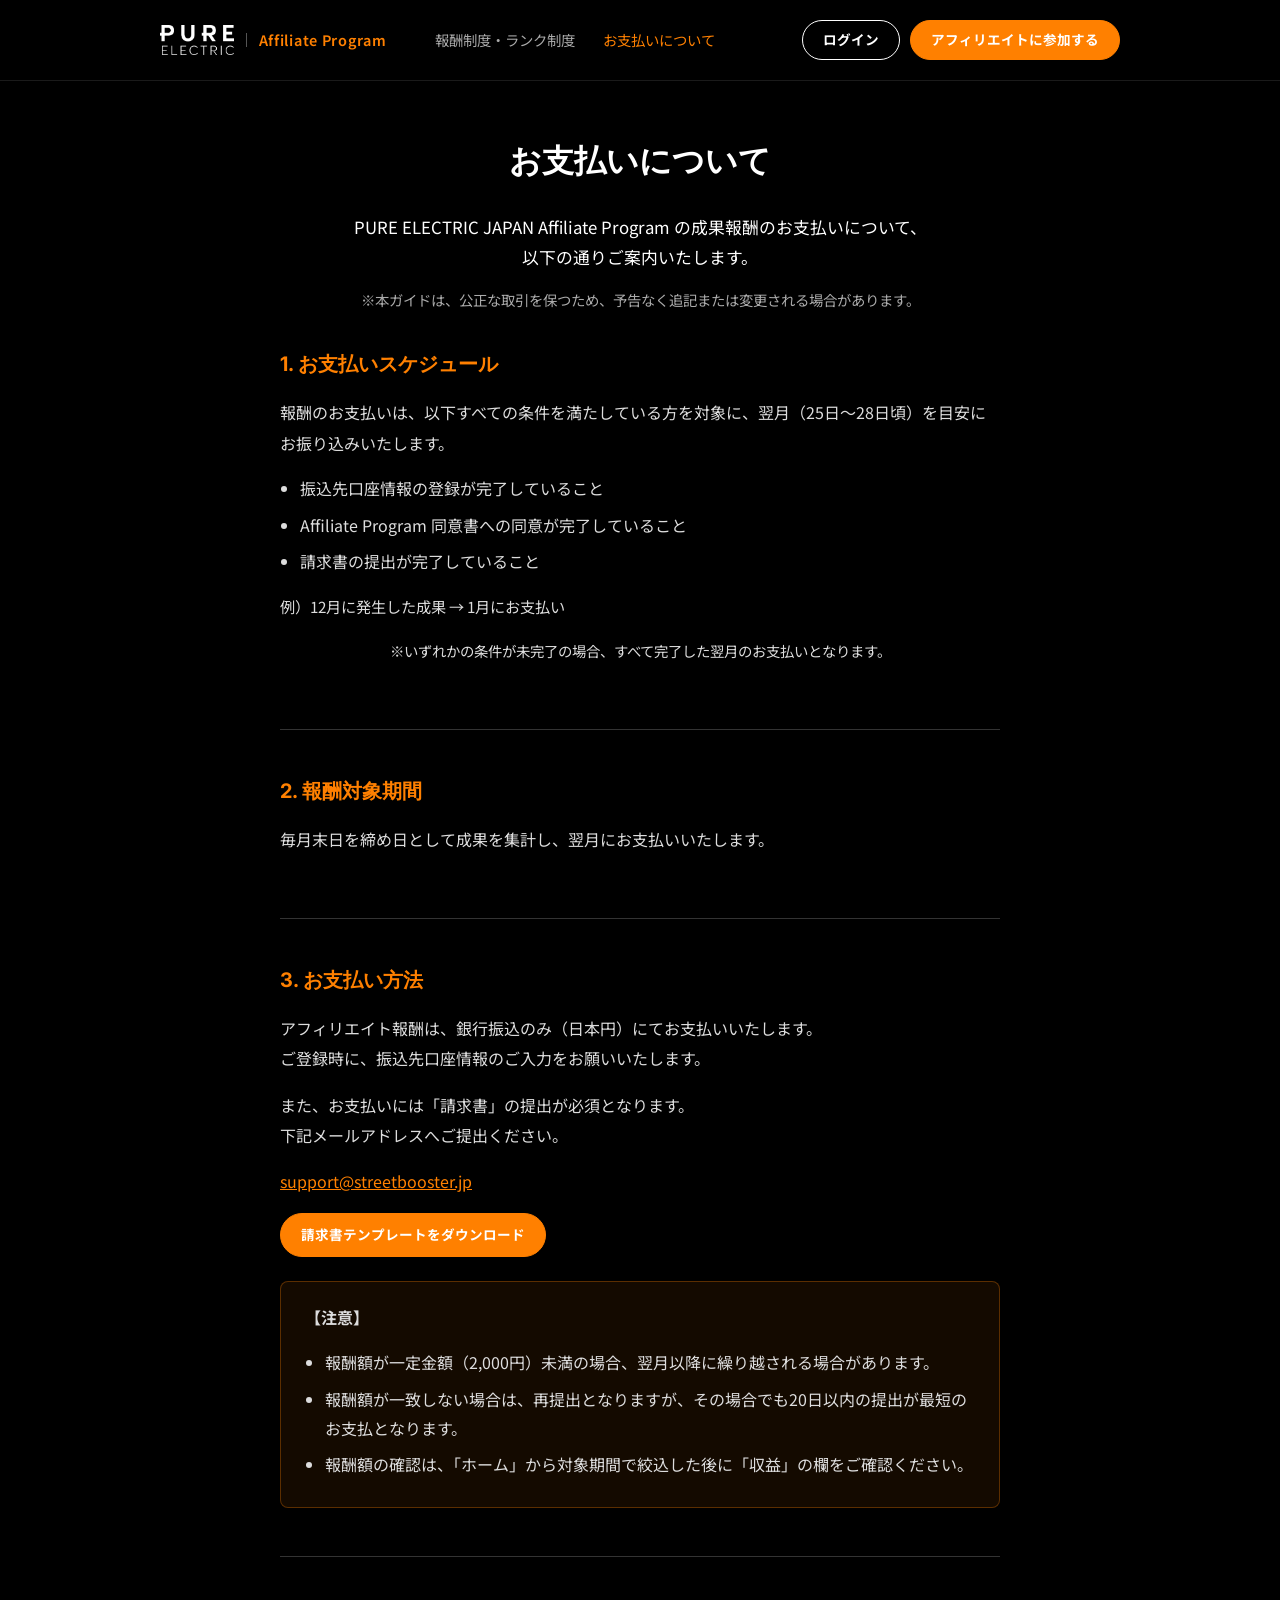
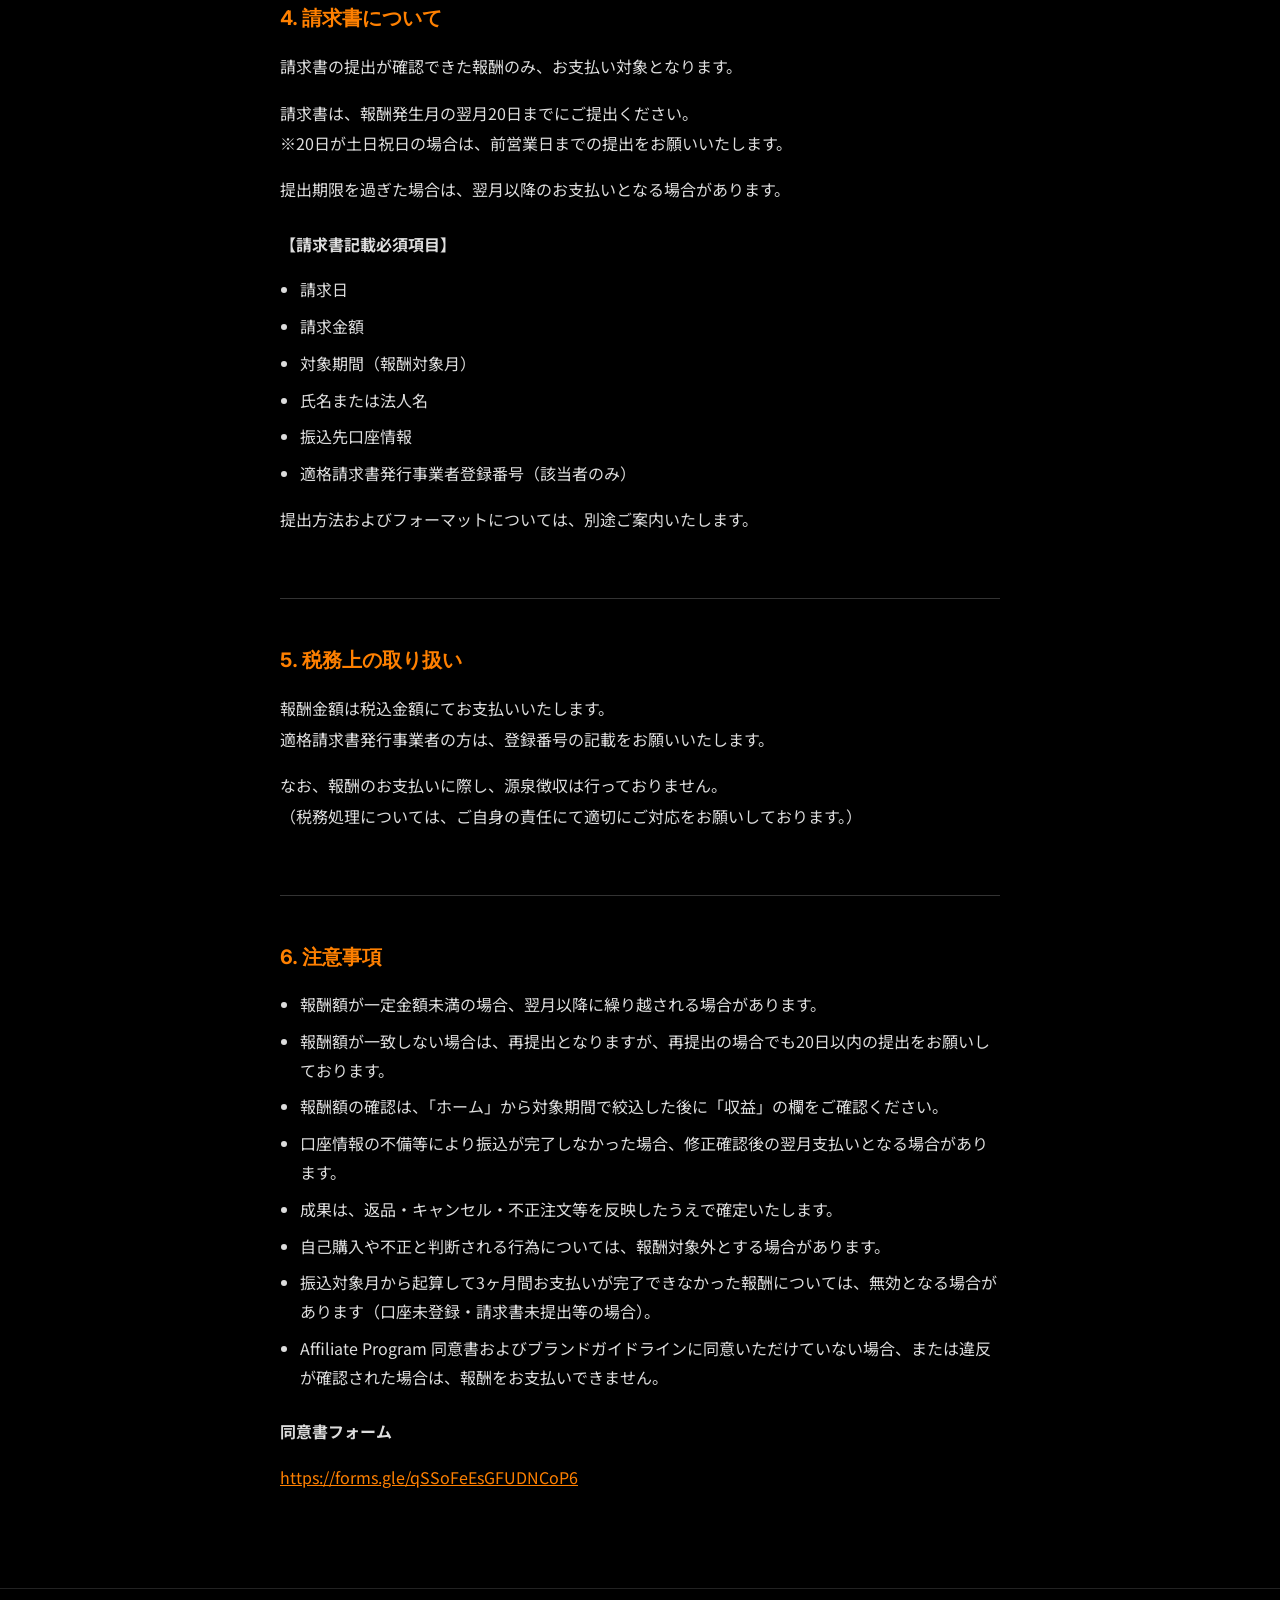
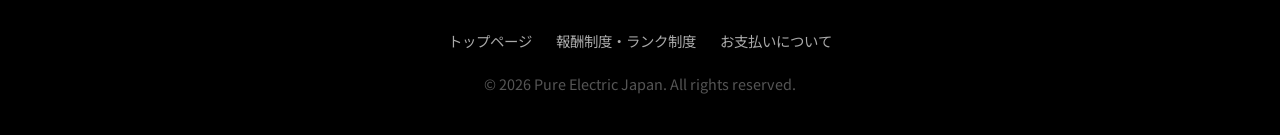
<file: PureAffiliateProgramInfo/payment.html>
<!DOCTYPE html>
<html lang="ja">

<head>
    <meta charset="UTF-8">
    <meta name="viewport" content="width=device-width, initial-scale=1.0">
    <meta name="referrer" content="strict-origin-when-cross-origin">
    <title>お支払いについて | PURE ELECTRIC JAPAN Affiliate Program</title>
    <meta name="description" content="PURE ELECTRIC JAPAN Affiliate Program の成果報酬のお支払いについてご案内します。">
    <link rel="preconnect" href="https://fonts.googleapis.com">
    <link rel="preconnect" href="https://fonts.gstatic.com" crossorigin>
    <link
        href="https://fonts.googleapis.com/css2?family=Inter:wght@400;600;700&family=Noto+Sans+JP:wght@400;500;700&display=swap"
        rel="stylesheet">
    <link rel="stylesheet" href="https://cdnjs.cloudflare.com/ajax/libs/font-awesome/6.4.0/css/all.min.css">
    <link rel="stylesheet" href="style.css">
    <link rel="icon" href="images/pureファビコン.png">
</head>

<body>

    <!-- Header -->
    <header class="header">
        <div class="container">
            <div class="logo">
                <a href="index.html">
                    <img src="images/logo_white.png" alt="PURE ELECTRIC JAPAN">
                </a>
                <span class="program-name">Affiliate Program</span>
            </div>

            <button class="header-menu-toggle" type="button" aria-label="メニューを開く" aria-expanded="false">
                <span></span>
                <span></span>
                <span></span>
            </button>

            <div class="header-menu">
                <nav class="header-nav">
                    <a href="rewards.html">報酬制度・ランク制度</a>
                    <a href="payment.html">お支払いについて</a>
                </nav>
                <div class="header-actions">
                    <a href="https://pureelectric.goaffpro.com/login" class="btn btn-sm" target="_blank"
                        rel="noopener noreferrer">ログイン</a>
                    <a href="https://pureelectric.goaffpro.com/create-account" class="btn btn-sm btn-sm-accent"
                        target="_blank" rel="noopener noreferrer">アフィリエイトに参加する</a>
                </div>
            </div>
        </div>
    </header>

    <main class="section page-content">
        <div class="container">
            <h1 class="page-title">お支払いについて</h1>
            <p class="page-lead">
                PURE ELECTRIC JAPAN Affiliate Program の成果報酬のお支払いについて、<br>以下の通りご案内いたします。
            </p>
            <p class="page-note">※本ガイドは、公正な取引を保つため、予告なく追記または変更される場合があります。</p>

            <section class="content-block">
                <h2>1. お支払いスケジュール</h2>
                <p>報酬のお支払いは、以下すべての条件を満たしている方を対象に、翌月（25日〜28日頃）を目安にお振り込みいたします。</p>
                <ul class="content-list">
                    <li>振込先口座情報の登録が完了していること</li>
                    <li>Affiliate Program 同意書への同意が完了していること</li>
                    <li>請求書の提出が完了していること</li>
                </ul>
                <p class="content-example">例）12月に発生した成果 → 1月にお支払い</p>
                <p class="page-note">※いずれかの条件が未完了の場合、すべて完了した翌月のお支払いとなります。</p>
            </section>

            <section class="content-block">
                <h2>2. 報酬対象期間</h2>
                <p>毎月末日を締め日として成果を集計し、翌月にお支払いいたします。</p>
            </section>

            <section class="content-block">
                <h2>3. お支払い方法</h2>
                <p>アフィリエイト報酬は、銀行振込のみ（日本円）にてお支払いいたします。<br>
                    ご登録時に、振込先口座情報のご入力をお願いいたします。</p>
                <p>また、お支払いには「請求書」の提出が必須となります。<br>
                    下記メールアドレスへご提出ください。</p>
                <p><a href="mailto:info@streetbooster.jp" class="content-link">support@streetbooster.jp</a></p>
                <p><a href="https://sub.pureelectricjp.com/wp-content/uploads/2026/09/請求書テンプレート.xlsx"
                        class="btn btn-sm btn-sm-accent" target="_blank" rel="noopener noreferrer">請求書テンプレートをダウンロード</a>
                </p>

                <div class="content-alert">
                    <p class="content-alert-title">【注意】</p>
                    <ul class="content-list">
                        <li>報酬額が一定金額（2,000円）未満の場合、翌月以降に繰り越される場合があります。</li>
                        <li>報酬額が一致しない場合は、再提出となりますが、その場合でも20日以内の提出が最短のお支払となります。</li>
                        <li>報酬額の確認は、「ホーム」から対象期間で絞込した後に「収益」の欄をご確認ください。</li>
                    </ul>
                </div>
            </section>

            <section class="content-block">
                <h2>4. 請求書について</h2>
                <p>請求書の提出が確認できた報酬のみ、お支払い対象となります。</p>
                <p>請求書は、報酬発生月の翌月20日までにご提出ください。<br>
                    ※20日が土日祝日の場合は、前営業日までの提出をお願いいたします。</p>
                <p>提出期限を過ぎた場合は、翌月以降のお支払いとなる場合があります。</p>

                <p class="content-subtitle">【請求書記載必須項目】</p>
                <ul class="content-list">
                    <li>請求日</li>
                    <li>請求金額</li>
                    <li>対象期間（報酬対象月）</li>
                    <li>氏名または法人名</li>
                    <li>振込先口座情報</li>
                    <li>適格請求書発行事業者登録番号（該当者のみ）</li>
                </ul>
                <p>提出方法およびフォーマットについては、別途ご案内いたします。</p>
            </section>

            <section class="content-block">
                <h2>5. 税務上の取り扱い</h2>
                <p>報酬金額は税込金額にてお支払いいたします。<br>
                    適格請求書発行事業者の方は、登録番号の記載をお願いいたします。</p>
                <p>なお、報酬のお支払いに際し、源泉徴収は行っておりません。<br>
                    （税務処理については、ご自身の責任にて適切にご対応をお願いしております。）</p>
            </section>

            <section class="content-block">
                <h2>6. 注意事項</h2>
                <ul class="content-list">
                    <li>報酬額が一定金額未満の場合、翌月以降に繰り越される場合があります。</li>
                    <li>報酬額が一致しない場合は、再提出となりますが、再提出の場合でも20日以内の提出をお願いしております。</li>
                    <li>報酬額の確認は、「ホーム」から対象期間で絞込した後に「収益」の欄をご確認ください。</li>
                    <li>口座情報の不備等により振込が完了しなかった場合、修正確認後の翌月支払いとなる場合があります。</li>
                    <li>成果は、返品・キャンセル・不正注文等を反映したうえで確定いたします。</li>
                    <li>自己購入や不正と判断される行為については、報酬対象外とする場合があります。</li>
                    <li>振込対象月から起算して3ヶ月間お支払いが完了できなかった報酬については、無効となる場合があります（口座未登録・請求書未提出等の場合）。</li>
                    <li>Affiliate Program 同意書およびブランドガイドラインに同意いただけていない場合、または違反が確認された場合は、報酬をお支払いできません。</li>
                </ul>

                <p class="content-subtitle">同意書フォーム</p>
                <p><a href="https://forms.gle/qSSoFeEsGFUDNCoP6" class="content-link" target="_blank"
                        rel="noopener noreferrer">https://forms.gle/qSSoFeEsGFUDNCoP6</a></p>
            </section>
        </div>
    </main>

    <!-- Footer -->
    <footer class="footer">
        <div class="container">
            <nav class="footer-nav">
                <a href="index.html">トップページ</a>
                <a href="rewards.html">報酬制度・ランク制度</a>
                <a href="payment.html">お支払いについて</a>
            </nav>
            <p>&copy; 2026 Pure Electric Japan. All rights reserved.</p>
        </div>
    </footer>

    <script src="script.js"></script>
</body>

</html>
</file>
<file: PureAffiliateProgramInfo/style.css>
/* Base Reset */
:root {
    --bg-color: #000000;
    --bg-secondary: #111111;
    --text-color: #ffffff;
    --text-muted: #aaaaaa;
    --accent-color: #FF8000;
    --accent-hover: #e67300;
    --border-color: #333333;
    --font-heading: 'Inter', sans-serif;
    --font-body: 'Noto Sans JP', sans-serif;
}

* {
    margin: 0;
    padding: 0;
    box-sizing: border-box;
}

body {
    background-color: var(--bg-color);
    color: var(--text-color);
    font-family: var(--font-body);
    line-height: 1.6;
    -webkit-font-smoothing: antialiased;
}

h1,
h2,
h3 {
    font-family: var(--font-heading);
    font-weight: 700;
    line-height: 1.3;
}

a {
    text-decoration: none;
    color: inherit;
    transition: 0.3s;
}

ul {
    list-style: none;
}

.container {
    max-width: 1000px;
    margin: 0 auto;
    padding: 0 20px;
}

.text-center {
    text-align: center;
}

/* Buttons */
.btn {
    display: inline-block;
    padding: 12px 30px;
    border-radius: 50px;
    font-weight: 700;
    font-size: 1rem;
    cursor: pointer;
    text-align: center;
}

.btn-primary {
    background-color: var(--accent-color);
    color: #fff;
    border: none;
}

.btn-primary:hover {
    background-color: var(--accent-hover);
    transform: translateY(-2px);
    box-shadow: 0 5px 15px rgba(255, 128, 0, 0.4);
}

.btn-sm {
    padding: 8px 20px;
    font-size: 0.85rem;
    background-color: transparent;
    border: 1px solid var(--text-color);
}

.btn-sm:hover {
    background-color: var(--text-color);
    color: var(--bg-color);
}

.btn-sm-accent {
    background-color: var(--accent-color);
    border-color: var(--accent-color);
    color: #fff;
}

.btn-sm-accent:hover {
    background-color: var(--accent-hover);
    border-color: var(--accent-hover);
    color: #fff;
}

.btn-lg {
    padding: 16px 40px;
    font-size: 1.2rem;
    width: 100%;
    max-width: 400px;
}

/* Header */
.header {
    background-color: rgba(0, 0, 0, 0.9);
    backdrop-filter: blur(10px);
    padding: 20px 0;
    position: fixed;
    top: 0;
    width: 100%;
    z-index: 1000;
    border-bottom: 1px solid rgba(255, 255, 255, 0.1);
}

.header .container {
    display: flex;
    justify-content: space-between;
    align-items: center;
    gap: 16px;
}

.header-menu-toggle {
    display: none;
    flex-direction: column;
    justify-content: center;
    gap: 5px;
    width: 40px;
    height: 40px;
    background: none;
    border: none;
    cursor: pointer;
    padding: 8px;
    flex-shrink: 0;
    z-index: 1002;
}

.header-menu-toggle span {
    display: block;
    width: 100%;
    height: 2px;
    background: #fff;
    transition: 0.3s;
    transform-origin: center;
}

.header.menu-open .header-menu-toggle span:nth-child(1) {
    transform: translateY(7px) rotate(45deg);
}

.header.menu-open .header-menu-toggle span:nth-child(2) {
    opacity: 0;
}

.header.menu-open .header-menu-toggle span:nth-child(3) {
    transform: translateY(-7px) rotate(-45deg);
}

.header-menu {
    display: flex;
    align-items: center;
    gap: 24px;
    flex: 1;
    justify-content: flex-end;
    min-width: 0;
}

.header-nav {
    display: flex;
    align-items: center;
    gap: 28px;
    margin-right: auto;
    margin-left: 32px;
}

.header-nav a {
    font-size: 0.9rem;
    color: var(--text-muted);
    white-space: nowrap;
    transition: color 0.3s;
}

.header-nav a:hover,
.header-nav a.active {
    color: var(--accent-color);
}

body.menu-open {
    overflow: hidden;
}

.header-actions {
    display: flex;
    align-items: center;
    gap: 10px;
    flex-shrink: 0;
}

.logo {
    display: flex;
    align-items: center;
    flex-shrink: 0;
}

.logo a {
    display: flex;
    align-items: center;
}

.logo img {
    height: 30px;
    /* Adjust height as needed */
    width: auto;
    display: block;
}

.program-name {
    color: var(--accent-color);
    font-size: 0.9rem;
    font-weight: 600;
    margin-left: 12px;
    border-left: 1px solid #555;
    padding-left: 12px;
    letter-spacing: 0.05em;
    line-height: 1;
}

/* Hero */
.hero {
    padding: 180px 0 100px;
    min-height: 80vh;
    display: flex;
    align-items: center;
    position: relative;
    overflow: hidden;
    text-align: center;
}

.hero-bg {
    position: absolute;
    top: 0;
    left: 0;
    width: 100%;
    height: 100%;
    z-index: -1;
    background: linear-gradient(rgba(0, 0, 0, 0.4), rgba(0, 0, 0, 0.7)), url('images/hero-bg.jpg');
    background-size: cover;
    background-position: center;
    opacity: 0.6;
}

.hero-catch {
    color: var(--accent-color);
    font-weight: 700;
    margin-bottom: 20px;
    letter-spacing: 0.05em;
}

.hero-title {
    font-size: 3rem;
    margin-bottom: 30px;
    letter-spacing: -0.02em;
}

.hero-sub {
    font-size: 1.1rem;
    color: var(--text-muted);
    margin-bottom: 40px;
}

.highlight {
    color: #fff;
    font-weight: 700;
    border-bottom: 2px solid var(--accent-color);
}

/* Section Common */
.section {
    padding: 100px 0;
}

.section-title {
    font-size: 2rem;
    text-align: center;
    margin-bottom: 60px;
}

.dark-gray-bg {
    background-color: var(--bg-secondary);
}

/* About */
.about .section-desc {
    text-align: center;
    max-width: 800px;
    margin: 0 auto 30px;
    font-size: 1.1rem;
}

/* Cards (Target) */
.grid-card-container {
    display: grid;
    grid-template-columns: repeat(auto-fit, minmax(220px, 1fr));
    gap: 30px;
    margin-bottom: 40px;
}

.card {
    background: linear-gradient(145deg, #1a1a1a, #0d0d0d);
    border: 1px solid #222;
    padding: 30px;
    border-radius: 12px;
    text-align: center;
    transition: 0.3s;
}

.card:hover {
    transform: translateY(-5px);
    border-color: var(--accent-color);
}

.card-icon {
    font-size: 2.5rem;
    margin-bottom: 20px;
}

.card-icon {
    font-size: 2.5rem;
    margin-bottom: 20px;
}

.card h3 {
    margin-bottom: 10px;
    font-size: 1.1rem;
}

.card p {
    font-size: 0.9rem;
    color: var(--text-muted);
}

.note {
    font-size: 0.85rem;
    color: #666;
}

/* Benefits */
.benefit-list {
    display: grid;
    grid-template-columns: repeat(auto-fit, minmax(300px, 1fr));
    gap: 20px;
}

.benefit-list li {
    display: flex;
    align-items: center;
    background: rgba(255, 255, 255, 0.05);
    padding: 20px;
    border-radius: 8px;
}

.check-icon {
    color: var(--accent-color);
    margin-right: 15px;
    font-size: 1.2rem;
}

/* Rewards */
.reward-box {
    background: linear-gradient(135deg, #222, #111);
    border: 1px solid #333;
    padding: 50px;
    border-radius: 20px;
    text-align: center;
}

.rate-highlight {
    font-size: 1.5rem;
    margin: 40px 0;
    font-weight: 700;
}

.big-rate {
    font-size: 3.5rem;
    color: var(--accent-color);
    font-family: var(--font-heading);
}

.reward-notes {
    text-align: left;
    display: inline-block;
    font-size: 0.9rem;
    color: var(--text-muted);
}

.reward-notes li {
    margin-bottom: 5px;
    list-style-type: disc;
    margin-left: 20px;
}

.reward-cta {
    margin-top: 40px;
}

.reward-why-emphasis {
    font-weight: 700;
    color: #fff;
    font-size: 1.05rem;
    margin-top: 28px;
}

.reward-why-closing {
    font-weight: 700;
    color: var(--accent-color);
    margin-bottom: 0;
}

/* Rank Table */
.rank-table-wrapper {
    overflow-x: auto;
    margin: 30px auto;
    border-radius: 8px;
    border: 1px solid #444;
    max-width: 800px;
}

.rank-table {
    width: 100%;
    border-collapse: collapse;
    min-width: 400px;
    /* Ensure content isn't too squished */
    background-color: #1a1a1a;
}

.rank-table th,
.rank-table td {
    padding: 15px;
    text-align: center;
    border-bottom: 1px solid #333;
    font-size: 1rem;
}

.rank-table th {
    background-color: #2a2a2a;
    color: var(--accent-color);
    font-weight: 700;
    white-space: nowrap;
}

.rank-table td {
    color: #ddd;
}

.rank-table tr:hover {
    background-color: #252525;
}

.rank-table tr:last-child td {
    border-bottom: none;
}

/* Methods */
.methods-grid {
    display: flex;
    flex-wrap: wrap;
    justify-content: center;
    gap: 15px;
    margin-top: 40px;
}

.method-item {
    padding: 15px 30px;
    border: 1px solid #444;
    border-radius: 50px;
    font-weight: 600;
}

.section-lead {
    text-align: center;
    margin-bottom: 40px;
    color: var(--text-muted);
}

/* Case Studies */
.cases-grid {
    display: grid;
    grid-template-columns: repeat(auto-fit, minmax(300px, 1fr));
    gap: 30px;
    margin-top: 40px;
}

.case-item {
    background: #000;
    border: 1px solid #333;
    border-radius: 12px;
    padding: 20px;
    transition: 0.3s;
}

.case-item:hover {
    border-color: var(--accent-color);
}

.case-header {
    font-weight: 700;
    font-size: 1.2rem;
    margin-bottom: 15px;
    display: flex;
    align-items: center;
    color: #fff;
}

.platform-icon {
    margin-right: 12px;
    font-size: 1.4rem;
}

.case-embed-placeholder {
    /* background: #1a1a1a; */
    width: 100%;
    min-height: 350px;
    /* Use min-height instead of fixed height */
    height: auto;
    /* Allow it to grow */
    /* border-radius: 8px; */
    /* margin-bottom: 15px; */
    color: #555;
    /* border: 1px dashed #333; */
    overflow: hidden;
    /* Prevent overflow */
    display: flex;
    align-items: center;
    justify-content: center;
    flex-direction: column;
}

/* When actual embed is present, we might want to override the centering/flex behavior if it interferes, 
   but usually centering a single iframe is fine. 
   However, Instagram embeds can be large. 
   Let's ensure content fits. 
*/
.case-embed-placeholder iframe,
.case-embed-placeholder blockquote {
    max-width: 100% !important;
    width: 100% !important;
    border-radius: 8px;
}

/* Specific fix for Instagram's own wrapper which sometimes has fixed width */
.instagram-media {
    max-width: 100% !important;
    width: 100% !important;
    min-width: unset !important;
}

/* Blog Card style inside Case */
.case-card {
    background: #111;
    border-radius: 8px;
    overflow: hidden;
    margin-bottom: 15px;
    border: 1px solid #333;
}

.blog-thumb {
    height: 150px;
    background-color: #333;
    /* Placeholder color */
    background-image: linear-gradient(45deg, #333 25%, #222 25%, #222 50%, #333 50%, #333 75%, #222 75%, #222 100%);
    background-size: 20px 20px;
}

.blog-info {
    padding: 15px;
}

.blog-info h4 {
    font-size: 1rem;
    margin-bottom: 8px;
    line-height: 1.4;
}

.blog-info p {
    font-size: 0.85rem;
    color: var(--text-muted);
}

.case-desc {
    font-size: 0.9rem;
    color: var(--text-muted);
    text-align: center;
    line-height: 1.5;
}

/* Official SNS */
.official-sns {
    margin-top: 80px;
    padding-top: 60px;
    border-top: 1px solid #333;
}

.official-sns-title {
    font-size: 1.5rem;
    text-align: center;
    margin-bottom: 16px;
}

.official-sns-lead {
    text-align: center;
    color: var(--text-muted);
    margin-bottom: 40px;
    font-size: 0.95rem;
}

.sns-links-grid {
    display: grid;
    grid-template-columns: repeat(auto-fit, minmax(280px, 1fr));
    gap: 16px;
    margin-bottom: 48px;
}

.sns-link-card {
    display: flex;
    align-items: center;
    gap: 16px;
    background: #111;
    border: 1px solid #333;
    padding: 20px;
    border-radius: 8px;
    color: #fff;
    transition: 0.3s;
}

.sns-link-card:hover {
    border-color: var(--accent-color);
    background: #1a1a1a;
}

.sns-link-card > i:first-child {
    font-size: 1.8rem;
    width: 40px;
    text-align: center;
    flex-shrink: 0;
}

.sns-link-info {
    flex-grow: 1;
    min-width: 0;
}

.sns-link-info h4 {
    font-size: 0.95rem;
    margin-bottom: 4px;
}

.sns-link-info span {
    font-size: 0.85rem;
    color: var(--text-muted);
    word-break: break-all;
}

.sns-link-arrow {
    color: #555;
    font-size: 0.85rem;
    flex-shrink: 0;
}

.sns-link-card:hover .sns-link-arrow {
    color: var(--accent-color);
}

.sns-line > i:first-child {
    color: #06C755;
}

.sns-instagram > i:first-child {
    color: #E4405F;
}

.sns-facebook > i:first-child {
    color: #1877F2;
}

.sns-youtube > i:first-child {
    color: #FF0000;
}

.sns-x > i:first-child {
    color: #fff;
}

.sns-embeds-grid {
    display: grid;
    grid-template-columns: repeat(auto-fit, minmax(320px, 1fr));
    gap: 24px;
}

.sns-embed-item {
    background: #111;
    border: 1px solid #333;
    border-radius: 12px;
    overflow: hidden;
}

.sns-embed-item-wide {
    grid-column: 1 / -1;
}

.sns-embed-header {
    padding: 16px 20px;
    font-weight: 700;
    border-bottom: 1px solid #333;
    display: flex;
    align-items: center;
    gap: 10px;
}

.sns-embed-body {
    padding: 20px;
}

.sns-embed-body iframe {
    width: 100%;
    border: none;
    border-radius: 8px;
    min-height: 315px;
    display: block;
}

.sns-embed-line {
    text-align: center;
}

.sns-embed-caption {
    margin-top: 12px;
    color: var(--text-muted);
    font-size: 0.9rem;
}

.sns-embed-instagram-links {
    display: flex;
    flex-direction: column;
    gap: 12px;
}

.sns-account-link {
    display: flex;
    align-items: center;
    gap: 10px;
    padding: 12px 16px;
    background: rgba(255, 255, 255, 0.05);
    border-radius: 8px;
    color: #fff;
    font-size: 0.9rem;
    transition: 0.3s;
}

.sns-account-link:hover {
    background: rgba(255, 128, 0, 0.1);
    color: var(--accent-color);
}

.sns-account-link i {
    color: #E4405F;
    font-size: 1.2rem;
}

.sns-embed-twitter {
    min-height: 400px;
}

/* Examples */
.examples-list {
    display: flex;
    flex-wrap: wrap;
    justify-content: center;
    gap: 20px;
}

.example-pill {
    background-color: var(--accent-color);
    color: #fff;
    padding: 10px 25px;
    border-radius: 4px;
    font-weight: 700;
}

/* Flow */
.flow-steps {
    display: grid;
    gap: 20px;
    max-width: 600px;
    margin: 0 auto;
}

.step {
    display: flex;
    align-items: center;
    background: #111;
    padding: 20px;
    border-radius: 12px;
    border-left: 4px solid var(--accent-color);
}

.step-num {
    font-size: 1.5rem;
    font-weight: 700;
    color: var(--accent-color);
    margin-right: 20px;
    min-width: 50px;
}

/* FAQ */
.accordion-item {
    border-bottom: 1px solid #333;
}

.accordion-header {
    width: 100%;
    padding: 20px 0;
    background: none;
    border: none;
    color: var(--text-color);
    font-size: 1.1rem;
    text-align: left;
    cursor: pointer;
    display: flex;
    justify-content: space-between;
    align-items: center;
}

.accordion-header::after {
    content: '+';
    font-size: 1.5rem;
    color: var(--accent-color);
    transition: 0.3s;
}

.accordion-header.active::after {
    transform: rotate(45deg);
}

.accordion-content {
    max-height: 0;
    overflow: hidden;
    transition: max-height 0.3s ease-out;
    color: var(--text-muted);
}

.accordion-content p {
    padding-bottom: 20px;
}

/* Final CTA */
.final-cta {
    text-align: center;
    padding: 150px 0;
    background: linear-gradient(to bottom, #000, #111);
}

.cta-title {
    font-size: 2.5rem;
    margin-bottom: 20px;
    line-height: 1.4;
}

.cta-text {
    margin-bottom: 40px;
    font-size: 1.2rem;
}

.cta-buttons {
    display: flex;
    flex-direction: column;
    align-items: center;
    gap: 16px;
}

/* Footer */
.footer {
    padding: 40px 0;
    text-align: center;
    border-top: 1px solid #222;
    color: #555;
    font-size: 0.9rem;
}

.footer-nav {
    display: flex;
    justify-content: center;
    gap: 24px;
    margin-bottom: 20px;
    flex-wrap: wrap;
}

.footer-nav a {
    color: var(--text-muted);
    font-size: 0.9rem;
}

.footer-nav a:hover {
    color: var(--accent-color);
}

/* Content Pages */
.page-content {
    padding-top: 140px;
    padding-bottom: 80px;
}

.page-title {
    font-size: 2rem;
    text-align: center;
    margin-bottom: 30px;
}

.page-lead {
    text-align: center;
    max-width: 720px;
    margin: 0 auto 16px;
    font-size: 1.05rem;
    line-height: 1.8;
}

.page-note {
    text-align: center;
    color: var(--text-muted);
    font-size: 0.9rem;
    margin-bottom: 40px;
}

.page-lead-highlight {
    text-align: center;
    font-size: 1.15rem;
    font-weight: 700;
    color: var(--accent-color);
    margin: 0 auto 16px;
    line-height: 1.8;
}

.rank-tier {
    background: rgba(255, 255, 255, 0.04);
    border: 1px solid var(--border-color);
    border-radius: 12px;
    padding: 24px;
    margin-bottom: 20px;
}

.rank-tier h3 {
    font-size: 1.15rem;
    color: var(--accent-color);
    margin-bottom: 8px;
}

.rank-tier-desc {
    color: #ddd;
    margin-bottom: 12px;
}

.rank-tier-meta {
    display: flex;
    flex-wrap: wrap;
    gap: 16px;
    margin-bottom: 12px;
    font-size: 0.95rem;
    color: var(--text-muted);
}

.rank-tier-rate {
    color: #fff;
    font-weight: 700;
}

.rank-tier-ambassador {
    border-color: rgba(255, 128, 0, 0.4);
    background: rgba(255, 128, 0, 0.06);
}

.content-highlight-box {
    background: rgba(255, 128, 0, 0.08);
    border: 1px solid rgba(255, 128, 0, 0.3);
    border-radius: 12px;
    padding: 24px;
}

.content-highlight-box h3 {
    font-size: 1.1rem;
    color: var(--accent-color);
    margin-bottom: 12px;
}

.content-block .rank-table-wrapper {
    margin-top: 40px;
    max-width: 100%;
}

/* Rewards page spacing & visuals */


.page-content--rewards .page-title {
    margin-bottom: 48px;
}

.page-content--rewards .page-intro {
    margin-bottom: 100px;
}

.page-content--rewards .page-lead {
    margin-bottom: 28px;
}

.page-content--rewards .page-lead-highlight {
    margin-bottom: 28px;
}

.page-content--rewards .page-note {
    margin-bottom: 0;
}

.page-content--rewards .content-block {
    max-width: 800px;
    margin-bottom: 80px;
    padding-bottom: 72px;
}

.page-content--rewards .content-block h2 {
    margin-bottom: 36px;
    text-align: center;
}

.page-content--rewards .content-block p {
    margin-bottom: 24px;
}

.page-content--rewards .content-list li {
    margin-bottom: 14px;
}

.page-content--rewards .rank-tier {
    margin-bottom: 16px;
    padding: 32px 36px;
}

.page-content--rewards .rank-tier h3 {
    margin-bottom: 12px;
}

.page-content--rewards .rank-tier-desc {
    margin-bottom: 16px;
}

.page-content--rewards .rank-tier-meta {
    margin-bottom: 16px;
}

.page-content--rewards .content-highlight-box {
    padding: 32px 36px;
    margin-top: 8px;
}

.page-content--rewards .content-highlight-box h3 {
    margin-bottom: 20px;
}

.page-note-inline {
    text-align: left;
    margin-top: 8px;
    margin-bottom: 28px;
}

.page-hero-image {
    max-width: 900px;
    margin: 0 auto 80px;
    border-radius: 16px;
    overflow: hidden;
    border: 1px solid var(--border-color);
}

.page-hero-image img {
    width: 100%;
    height: auto;
    display: block;
    object-fit: cover;
    aspect-ratio: 16 / 7;
}

.content-image {
    margin: 40px 0 48px;
    border-radius: 12px;
    overflow: hidden;
    border: 1px solid var(--border-color);
}

.content-image img {
    width: 100%;
    height: 200px;
    display: block;
    object-fit: cover;
}

.content-image--closing img {
    aspect-ratio: 16 / 9;
    max-height: 320px;
}

.page-rate-banner {
    display: flex;
    align-items: center;
    justify-content: center;
    flex-wrap: wrap;
    gap: 16px 24px;
    margin: 16px 0;
    padding: 36px 32px;
    background: rgba(255 128 0 / 41%);
    border: 1px solid rgb(255 128 0 / 28%);
    border-radius: 16px;
}

.page-rate-label {
    width: 100%;
    text-align: center;
    font-size: 0.9rem;
    color: #fff;
    letter-spacing: 0.1em;
}

.page-rate-big {
    font-family: var(--font-heading);
    font-size: 2.5rem;
    font-weight: 700;
    color: #fff;
}

.page-rate-big-max {
    color: var(--accent-color);
}

.page-rate-arrow {
    font-size: 1.5rem;
    color: var(--accent-color);
}

.content-block {
    max-width: 720px;
    margin: 0 auto 48px;
    padding-bottom: 48px;
    border-bottom: 1px solid var(--border-color);
}

.content-block:last-child {
    border-bottom: none;
    margin-bottom: 0;
    padding-bottom: 0;
}

.content-block h2 {
    font-size: 1.25rem;
    color: var(--accent-color);
    margin-bottom: 20px;
}

.content-block p {
    margin-bottom: 16px;
    line-height: 1.9;
    color: #ddd;
}

.content-subtitle {
    font-weight: 700;
    color: #fff;
    margin-top: 24px;
    margin-bottom: 12px;
}

.content-list {
    list-style: disc;
    margin: 0 0 16px 20px;
    color: #ddd;
}

.content-list li {
    margin-bottom: 8px;
    line-height: 1.8;
}

.content-example {
    color: var(--text-muted);
    font-size: 0.95rem;
}

.content-link {
    color: var(--accent-color);
    text-decoration: underline;
    word-break: break-all;
}

.content-link:hover {
    color: var(--accent-hover);
}

.content-alert {
    background: rgba(255, 128, 0, 0.08);
    border: 1px solid rgba(255, 128, 0, 0.3);
    border-radius: 8px;
    padding: 20px 24px;
    margin-top: 24px;
}

.content-alert-title {
    font-weight: 700;
    color: var(--accent-color);
    margin-bottom: 12px;
}

.content-alert .content-list {
    margin-bottom: 0;
}

/* Mobile Responsive */
@media (max-width: 768px) {
    .hero-title {
        font-size: 2rem;
    }

    .pc-br {
        display: none;
    }

    .section-title {
        font-size: 1.6rem;
    }

    .big-rate {
        font-size: 2.5rem;
    }

    .reward-box {
        padding: 30px 20px;
    }

    .cta-title {
        font-size: 1.8rem;
    }

    .page-title {
        font-size: 1.6rem;
    }

    .page-content {
        padding-top: 120px;
        padding-bottom: 48px;
    }

    .page-content--rewards {
        padding-bottom: 72px;
    }

    .page-content--rewards .content-block {
        margin-bottom: 60px;
        padding-bottom: 10px;
    }

    .page-hero-image {
        margin-bottom: 56px;
    }

    .page-hero-image img {
        aspect-ratio: 4 / 3;
    }

    .content-image {
        margin: 32px 0 40px;
    }

    .page-rate-big {
        font-size: 2rem;
    }

    .header-menu-toggle {
        display: flex;
    }

    .program-name {
        display: none;
    }

    .header::before {
        content: '';
        position: fixed;
        inset: 0;
        background: rgba(0, 0, 0, 0.6);
        opacity: 0;
        visibility: hidden;
        transition: opacity 0.3s ease, visibility 0.3s ease;
        z-index: 1000;
        pointer-events: none;
    }

    .header.menu-open::before {
        opacity: 1;
        visibility: visible;
        pointer-events: auto;
    }

    .header-menu {
        position: fixed;
        top: 0;
        right: 0;
        width: min(320px, 85vw);
        height: 100vh;
        flex-direction: column;
        align-items: stretch;
        justify-content: flex-start;
        padding: 88px 24px 32px;
        gap: 32px;
        background: rgba(0, 0, 0, 0.98);
        border-left: 1px solid rgba(255, 255, 255, 0.1);
        transform: translateX(100%);
        transition: transform 0.3s ease;
        overflow-y: auto;
        z-index: 1001;
    }

    .header.menu-open .header-menu {
        transform: translateX(0);
    }

    .header-nav {
        flex-direction: column;
        align-items: stretch;
        margin: 0;
        gap: 0;
    }

    .header-nav a {
        padding: 16px 0;
        border-bottom: 1px solid #333;
        font-size: 1rem;
        white-space: normal;
    }

    .header-actions {
        flex-direction: column;
        width: 100%;
        gap: 12px;
    }

    .header-actions .btn-sm {
        width: 100%;
        text-align: center;
        padding: 12px 20px;
        font-size: 0.85rem;
    }

    .sns-embed-item-wide {
        grid-column: auto;
    }

    .sns-embed-body iframe {
        min-height: 200px;
    }

    .footer {
        padding: 24px 0;
    }

    .footer-nav {
        margin-bottom: 12px;
        gap: 16px;
    }
}

/* Blog Link Card */
.blog-link-card {
    display: flex;
    justify-content: space-between;
    align-items: center;
    background: #111;
    border: 1px solid #333;
    padding: 20px;
    border-radius: 8px;
    margin-top: 15px;
    margin-bottom: 10px;
    color: #fff;
    transition: 0.3s;
}

.blog-link-card:hover {
    border-color: var(--accent-color);
    background: #1a1a1a;
}

.blog-link-info h4 {
    font-size: 1rem;
    margin-bottom: 5px;
}

.blog-link-info .url {
    font-size: 0.8rem;
    color: var(--text-muted);
    word-break: break-all;
}

.blog-link-card i {
    color: #555;
    margin-left: 15px;
}


/* Methods Image */
.methods-image-container {
    margin-top: 50px;
    width: 100%;
    overflow: hidden;
    border-radius: 20px;
    border: 1px solid #333;
}

.methods-img {
    width: 100%;
    height: 400px;
    object-fit: cover;
    display: block;
    transition: transform 0.5s ease;
}

.methods-image-container:hover .methods-img {
    transform: scale(1.05);
}

/* Products */
.products .section-lead {
    margin-bottom: 50px;
}

.product-grid {
    display: grid;
    grid-template-columns: repeat(auto-fit, minmax(300px, 1fr));
    gap: 40px;
    margin-top: 40px;
    margin-bottom: 40px;
}

.product-card {
    background: #111;
    border: 1px solid #333;
    border-radius: 12px;
    padding: 0;
    /* Remove default padding to allow image to flush */
    transition: 0.3s;
    height: 100%;
    overflow: hidden;
    display: flex;
    flex-direction: column;
}

.product-card:hover {
    border-color: var(--accent-color);
    transform: translateY(-5px);
}

.product-image {
    position: relative;
    width: 100%;
    height: 270px;
    overflow: hidden;
}

.product-image img {
    width: 100%;
    height: 100%;
    object-fit: cover;
    transition: transform 0.5s ease;
}

.product-image-overlay {
    position: absolute;
    inset: 0;
    display: flex;
    align-items: center;
    justify-content: center;
    background: rgba(0, 0, 0, 0.5);
    opacity: 0;
    transition: opacity 0.3s ease;
    z-index: 1;
    padding: 20px;
}

.product-image:hover .product-image-overlay {
    opacity: 1;
}

.product-image:hover img {
    transform: scale(1.1);
}

.product-tag-image {
    margin: 0;
    width: 100%;
    text-align: center;
}

.product-tag-image img {
    max-width: 80%;
    width: auto;
    height: auto;
    display: inline-block;
}

.product-info {
    padding: 30px;
    flex-grow: 1;
}

.product-info h3 {
    font-size: 1.5rem;
    margin-bottom: 15px;
}

.product-tag {
    color: var(--accent-color);
    font-weight: 700;
    margin-bottom: 20px;
    display: inline-block;
    border: 1px solid var(--accent-color);
    padding: 5px 15px;
    border-radius: 50px;
    font-size: 0.9rem;
}

.product-desc {
    margin-bottom: 20px;
    color: #ddd;
    line-height: 1.8;
}

.product-features {
    list-style: disc;
    margin-left: 20px;
    color: var(--text-muted);
}

.product-features li {
    margin-bottom: 8px;
}


.product-footer {
    margin-top: 50px;
    color: var(--text-muted);
    font-size: 0.9rem;
    line-height: 1.6;
}

@media (min-width: 768px) {
    .pure-mclaren {
        grid-column: 1 / -1;
    }
}

/* Product Slideshow */
.product-slideshow {
    width: 100%;
    overflow: hidden;
    padding: 60px 0 20px;
    background-color: var(--bg-secondary);
}

.slideshow-track {
    display: flex;
    width: max-content;
    gap: 20px;
    animation: scroll-slideshow 30s linear infinite;
    animation-play-state: paused; /* デフォルトは一時停止 */
}

/* アニメーション再生用クラス */
.product-slideshow.play-animation .slideshow-track {
    animation-play-state: running;
}

.slide {
    flex-shrink: 0;
    width: 240px;
}

/* 4:3の縦長サイズ (幅3:高さ4) プレースホルダー */
.slide-placeholder {
    width: 100%;
    aspect-ratio: 3 / 4;
    background: linear-gradient(145deg, #1e1e1e, #0d0d0d);
    border: 1px solid #333;
    border-radius: 12px;
    display: flex;
    align-items: center;
    justify-content: center;
    color: var(--text-muted);
    font-weight: 600;
    font-size: 1.1rem;
    transition: all 0.3s ease;
    box-shadow: 0 4px 12px rgba(0, 0, 0, 0.5);
    user-select: none;
    overflow: hidden; /* 画像のはみ出し防止 */
}

.slide-placeholder:hover {
    border-color: var(--accent-color);
    color: #fff;
    transform: translateY(-5px);
    box-shadow: 0 8px 20px rgba(255, 128, 0, 0.2);
}

.slide-placeholder span {
    letter-spacing: 0.05em;
    display: flex;
    align-items: center;
    justify-content: center;
    width: 100%;
    height: 100%;
}

.slide-placeholder img {
    width: 100%;
    height: 100%;
    object-fit: cover;
}

@keyframes scroll-slideshow {
    0% {
        transform: translateX(0);
    }
    100% {
        /* 全スライド幅のちょうど半分 + 半分に分けるギャップ補正分だけ左に移動させる */
        transform: translateX(calc(-50% - 10px));
    }
}
</file>
